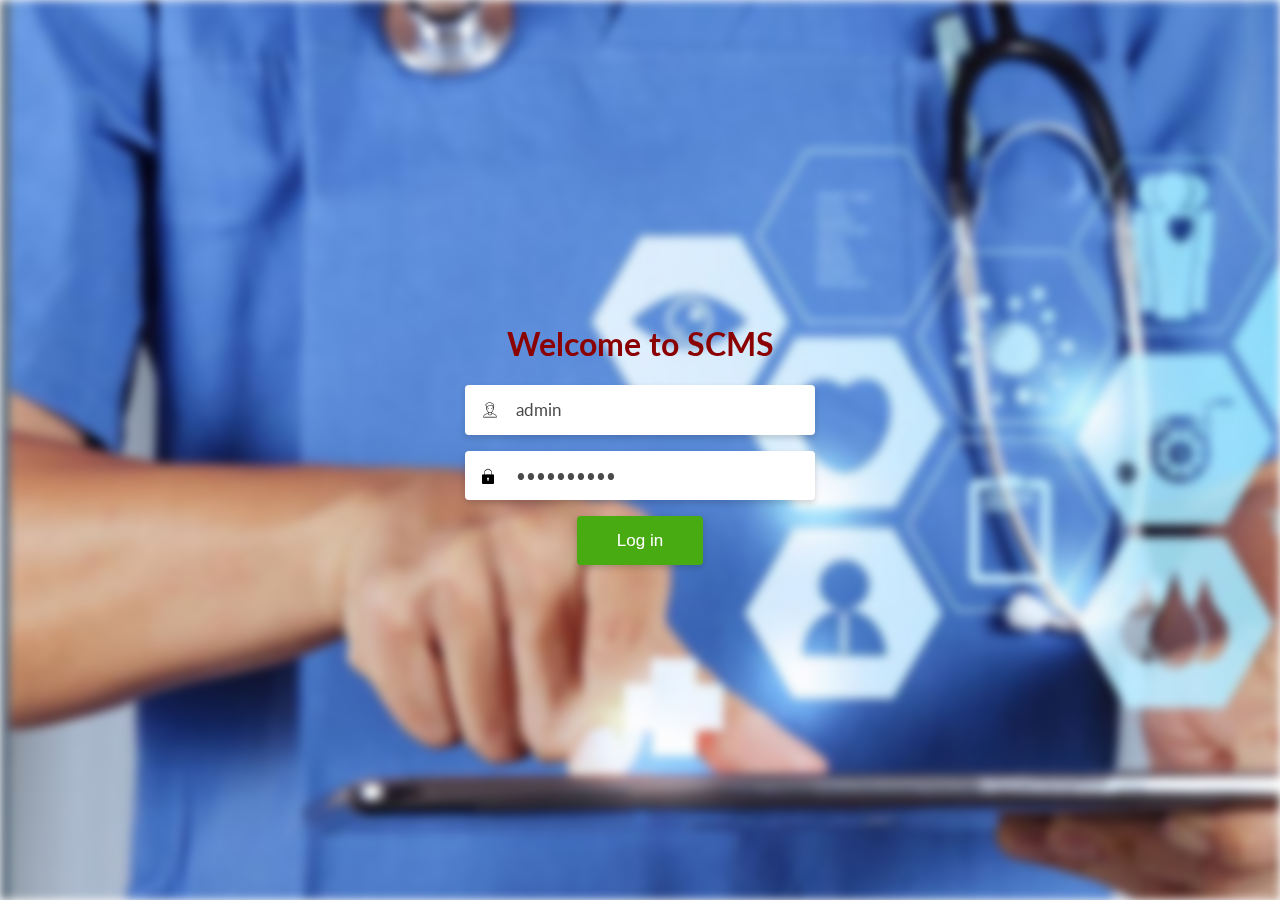
<file: src/main/resources/static/login.html>
<html>
<head>
<title>SCMS</title>
<link rel="stylesheet" href="style.css">
</head>
<body>

	<div id="bg" class = "login-background"></div>

	<form action="perform_login" method='POST'>
		<h1 style="text-align: center; color: darkred;">Welcome to SCMS</h1>
		<div class="form-field">
			<input name='username' type="text" value="admin" placeholder="Username" required />
		</div>

		<div class="form-field">
			<input name='password' type="password" value="password@1" placeholder="Password"
				required />
		</div>

		<div class="form-field">
			<button name="submit" class="btn" type="submit">Log in</button>
		</div>
	</form>

</body>
</html>
</file>
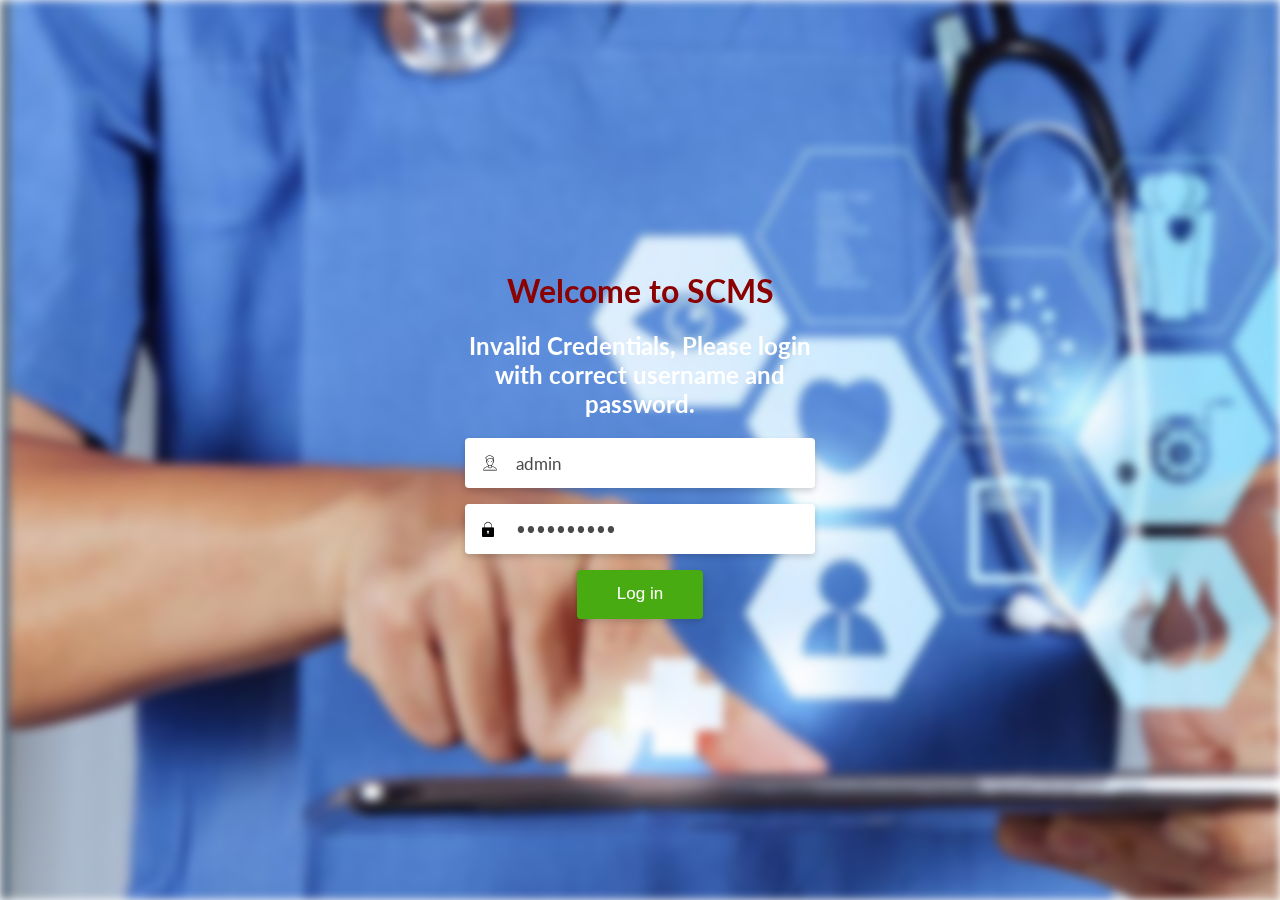
<file: src/main/resources/static/loginInvalidCredential.html>
<html>
<head>
<title>SCMS</title>
<link rel="stylesheet" href="style.css">
</head>
<body>

	<div id="bg" class = "login-background"></div>

	<form action="perform_login" method='POST'>
		<h1 style="text-align: center; color: darkred;">Welcome to SCMS</h1>
		<h2 style="text-align: center; color: white;"> Invalid Credentials, Please login with correct username and password.</h2>
		<div class="form-invalid-field">
			<input name='username' type="text" value="admin" placeholder="Username" required />
		</div>

		<div class="form-invalid-field">
			<input name='password' type="password" value="password@1" placeholder="Password"
				required />
		</div>

		<div class="form-invalid-field">
			<button name="submit" class="btn" type="submit">Log in</button>
		</div>
	</form>

</body>
</html>
</file>
<file: src/main/resources/static/style.css>
@import url("https://fonts.googleapis.com/css?family=Lato:400,700");
#bg {
  position: fixed;
  left: 0;
  top: 0;
  width: 100%;
  height: 100%;
  background-size: cover;
  filter: blur(5px);
}

.login-background {
  background-image: url("[data-uri]")
}

body {
  font-family: 'Lato', sans-serif;
  color: #4A4A4A;
  display: flex;
  justify-content: center;
  align-items: center;
  min-height: 100vh;
  overflow: hidden;
  margin: 0;
  padding: 0;
}

form {
  width: 350px;
  position: relative;
}
form .form-field::before {
  font-size: 20px;
  position: absolute;
  left: 15px;
  top: 17px;
  color: #888888;
  content: " ";
  display: block;
  background-size: cover;
  background-repeat: no-repeat;
}
form .form-field:nth-child(2)::before {
  background-image: url([data-uri]);
  width: 20px;
  height: 20px;
  top: 15px;
}
form .form-field:nth-child(3)::before {
  background-image: url([data-uri]);
  width: 16px;
  height: 16px;
}


form .form-field {
  display: -webkit-box;
  display: -ms-flexbox;
  display: flex;
  -webkit-box-pack: justify;
  -ms-flex-pack: justify;
  justify-content: space-between;
  -webkit-box-align: center;
  -ms-flex-align: center;
  align-items: center;
  margin-bottom: 1rem;
  position: relative;
}
form input {
  font-family: inherit;
  width: 100%;
  outline: none;
  background-color: #fff;
  border-radius: 4px;
  border: none;
  display: block;
  padding: 0.9rem 0.7rem;
  box-shadow: 0px 3px 6px rgba(0, 0, 0, 0.16);
  font-size: 17px;
  color: #4A4A4A;
  text-indent: 40px;
}
form .btn {
  outline: none;
  border: none;
  cursor: pointer;
  display: inline-block;
  margin: 0 auto;
  padding: 0.9rem 2.5rem;
  text-align: center;
  background-color: #47AB11;
  color: #fff;
  border-radius: 4px;
  box-shadow: 0px 3px 6px rgba(0, 0, 0, 0.16);
  font-size: 17px;
}


form .form-invalid-field::before {
  font-size: 20px;
  position: absolute;
  left: 15px;
  top: 17px;
  color: #888888;
  content: " ";
  display: block;
  background-size: cover;
  background-repeat: no-repeat;
}
form .form-invalid-field:nth-child(3)::before {
  background-image: url([data-uri]);
  width: 20px;
  height: 20px;
  top: 15px;
}
form .form-invalid-field:nth-child(4)::before {
  background-image: url([data-uri]);
  width: 16px;
  height: 16px;
}


form .form-invalid-field {
  display: -webkit-box;
  display: -ms-flexbox;
  display: flex;
  -webkit-box-pack: justify;
  -ms-flex-pack: justify;
  justify-content: space-between;
  -webkit-box-align: center;
  -ms-flex-align: center;
  align-items: center;
  margin-bottom: 1rem;
  position: relative;
}
</file>
